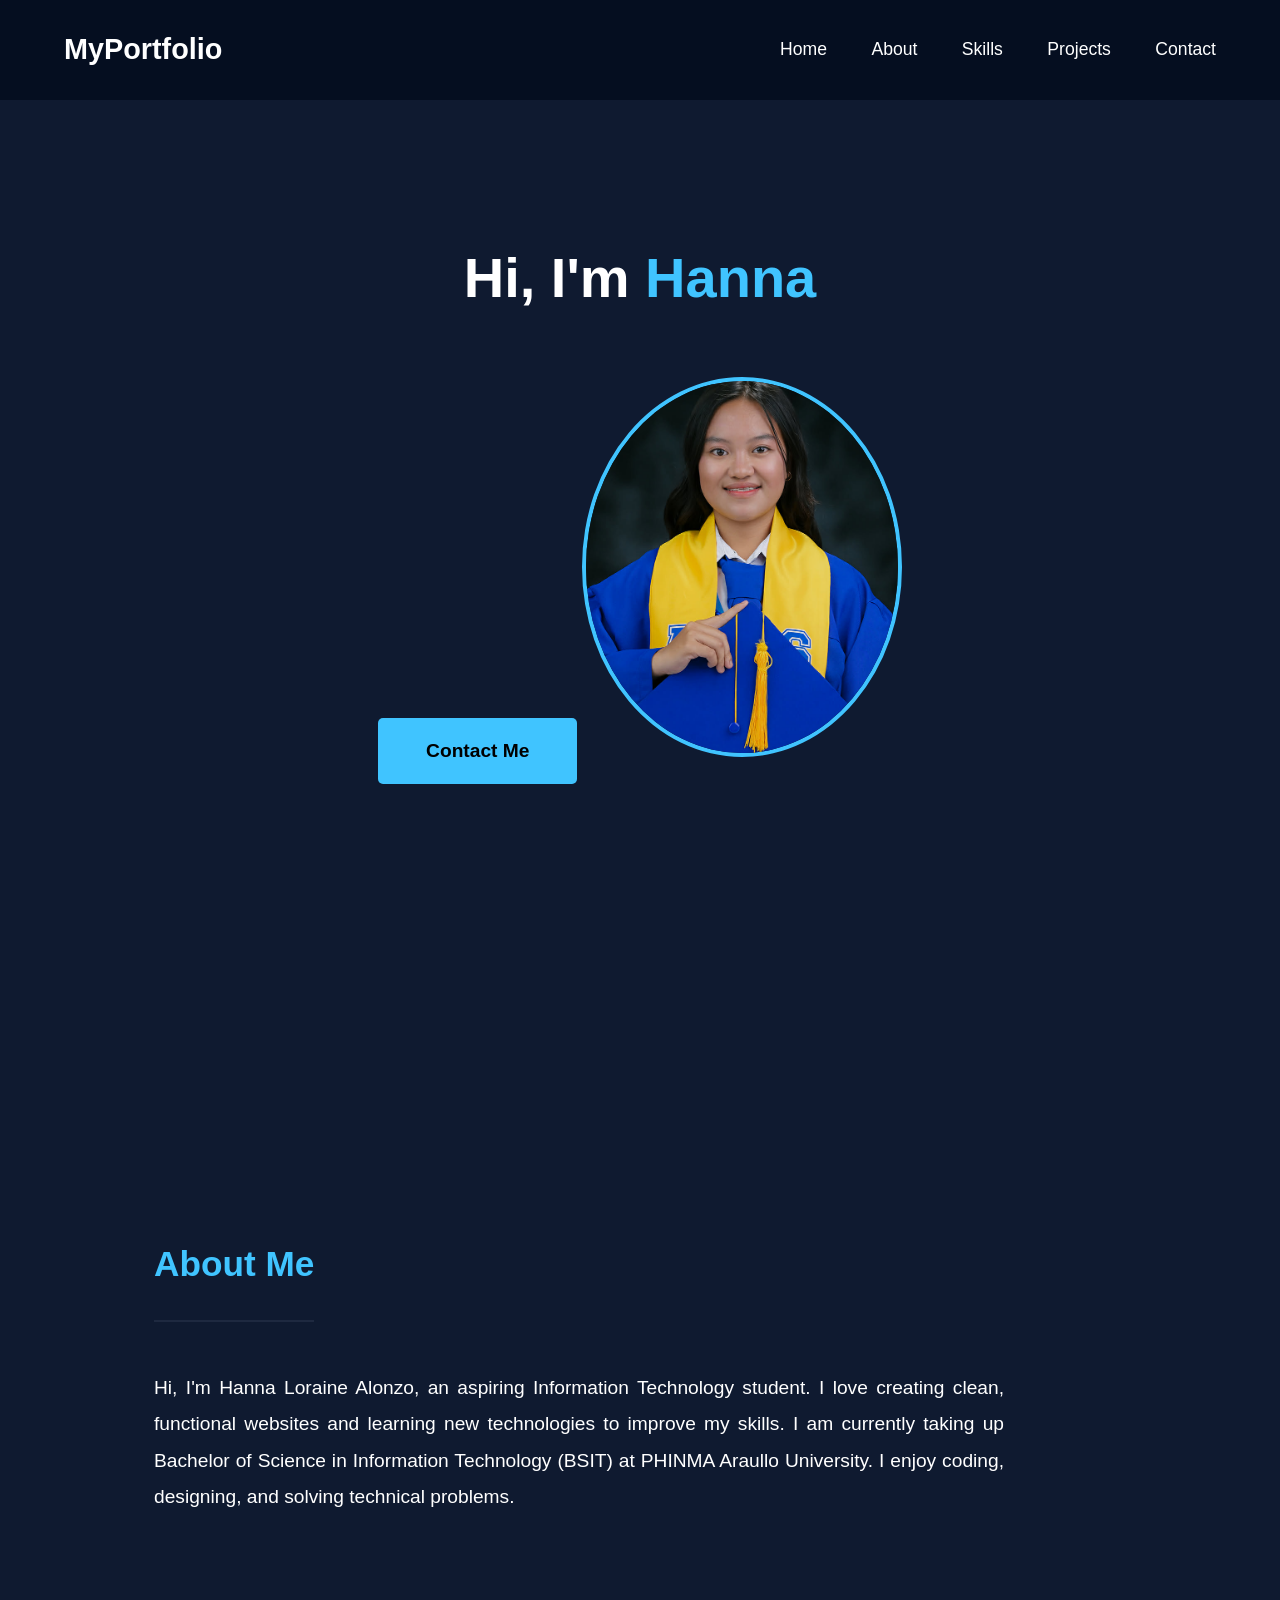
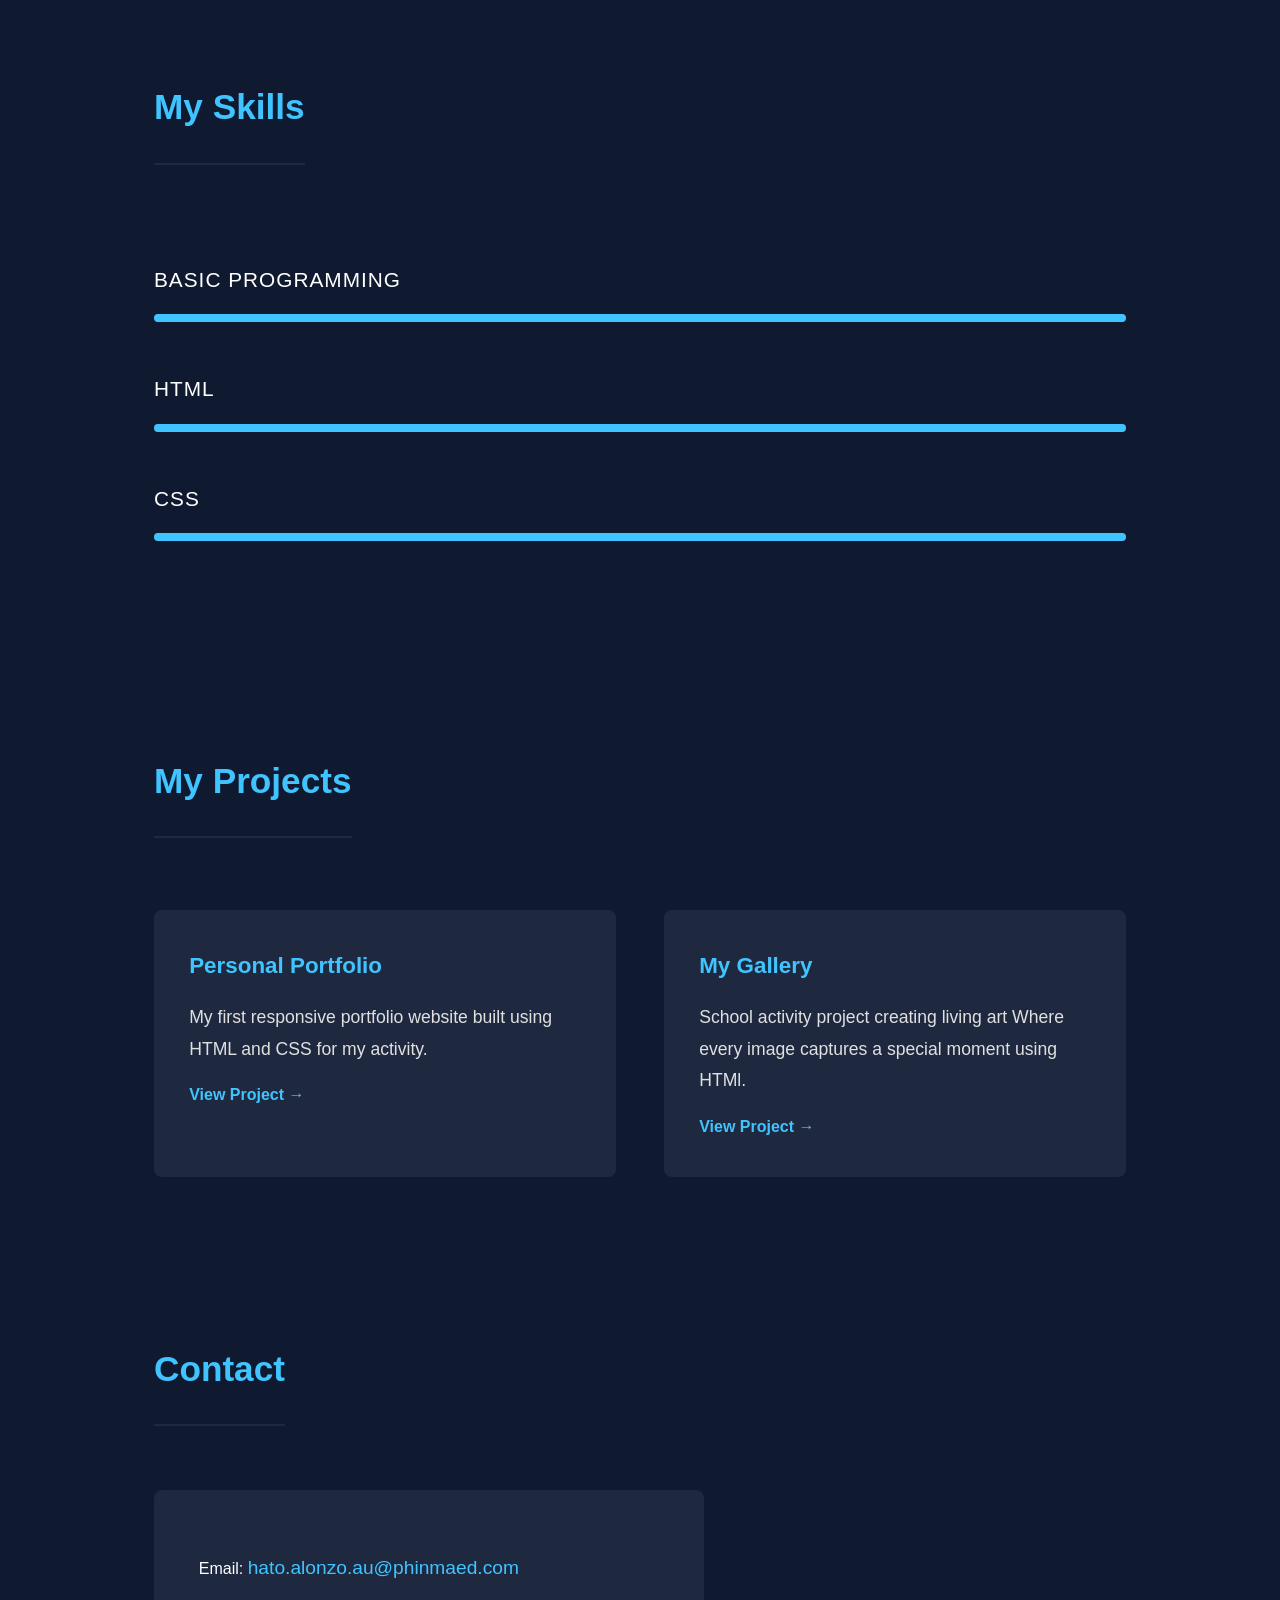
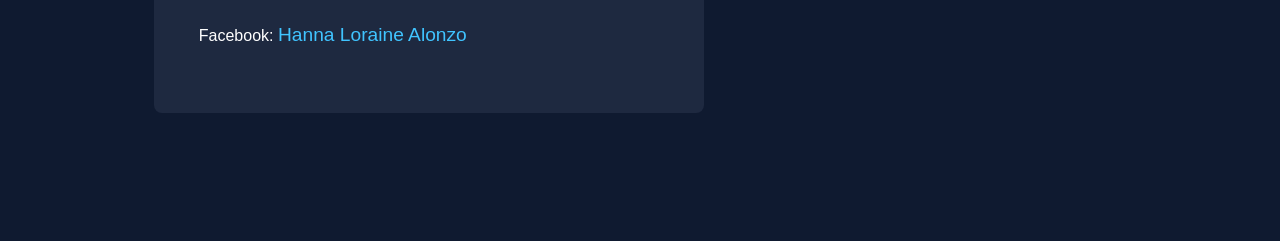
<file: index.html>
<!DOCTYPE html>
<html lang="en">
<head>
    <meta charset="UTF-8">
    <meta name="viewport" content="width=device-width, initial-scale=1.0">
    <title>My Portfolio | Hanna Loraine</title>
    <style>
        /* --- BASE STYLES --- */
        * {
            margin: 0;
            padding: 0;
            box-sizing: border-box;
            font-family: 'Arial', sans-serif;
            scroll-behavior: smooth; /* Smooth scroll (SAFE NOW) */
        }

        /* --- THEME COLORS & SPACING --- */
        :root {
            --bg-dark: #0F1A30;       /* Main Background (Dark Navy) */
            --accent-blue:#40C4FF;   /* Light Blue Accent */
            --text-white: #FFFFFF;    /* White Text */
            --card-bg: #1E2940;       /* Card Background */
            --gap-big: 10rem;         /* Big Space Between Sections */
            --gap-medium: 3rem;       /* Medium Space */
            --gap-small: 1.5rem;      /* Small Space */
        }

        body {
            background-color: var(--bg-dark);
            color: var(--text-white);
            line-height: 1.8;
            /*  MAIN FIX: Prevent passive listener conflict */
            touch-action: manipulation; 
        }

        /* --- NAVIGATION BAR --- */
        nav {
            background-color: #050E20;
            padding: 1.5rem 5%;
            display: flex;
            justify-content: space-between;
            align-items: center;
            position: sticky;
            top: 0;
            z-index: 100;
        }

        .logo {
            font-size: 1.8rem;
            font-weight: bold;
            color: var(--text-white);
        }

        .nav-links a {
            color: var(--text-white);
            text-decoration: none;
            margin-left: 2.5rem;
            font-size: 1.1rem;
            transition: 0.3s ease;
        }

        .nav-links a:hover {
            color: var(--accent-blue);
        }

        /* --- MAIN CONTAINER --- */
        .container {
            max-width: 1100px;
            margin: 0 auto;
            padding: 0 5%;
        }

        /* --- HOME SECTION --- */
        .hero {
            text-align: center;
            padding: 8rem 0;
        }

        .hero h1 {
            font-size: 3.5rem;
            margin-bottom: var(--gap-medium);
        }

        .hero h1 span {
            color: var(--accent-blue);
        }

        .contact-btn {
            display: inline-block;
            background-color: var(--accent-blue);
            color: #000;
            padding: 1rem 3rem;
            text-decoration: none;
            font-weight: bold;
            font-size: 1.2rem;
            border-radius: 5px;
            margin-bottom: var(--gap-big);
            transition: 0.3s ease;
        }

        .contact-btn:hover {
            background-color: #73D2FF;
        }

        .profile-img {
            width: 320px;
            height: 380px;
            border-radius: 50%;
            object-fit: cover;
            border: 4px solid var(--accent-blue);
        }

        /* --- SECTION HEADINGS --- */
        h2 {
            font-size: 2.2rem;
            margin: var(--gap-big) 0 var(--gap-medium);
            color: var(--accent-blue);
            border-bottom: 2px solid var(--card-bg);
            padding-bottom: var(--gap-small);
            display: inline-block;
        }

        /* --- ABOUT ME --- */
        .about-text {
            font-size: 1.2rem;
            max-width: 850px;
            text-align: justify;
            line-height: 1.9;
        }

        /* --- SKILLS --- */
        .skill-item {
            margin: var(--gap-medium) 0;
        }

        .skill-name {
            font-size: 1.3rem;
            text-transform: uppercase;
            letter-spacing: 1px;
            margin-bottom: 1rem;
        }

        .skill-bar-container {
            width: 100%;
            height: 8px;
            background-color: var(--card-bg);
            border-radius: 10px;
        }

        .skill-bar {
            height: 100%;
            background-color: var(--accent-blue);
            border-radius: 10px;
        }

        .bar-1 {width: 100%;}
        .bar-2 {width: 100%;}
        .bar-3 {width: 100%;}

        /* --- PROJECTS --- */
        .projects-grid {
            display: grid;
            grid-template-columns: repeat(auto-fit, minmax(300px, 1fr));
            gap: var(--gap-medium);
            margin-top: var(--gap-small);
        }

        .project-card {
            background-color: var(--card-bg);
            padding: 2.2rem;
            border-radius: 8px;
            transition: transform 0.3s ease;
        }

        .project-card:hover {
            transform: translateY(-5px);
        }

        .project-card h3 {
            color: var(--accent-blue);
            font-size: 1.4rem;
            margin-bottom: 1rem;
        }

        .project-card p {
            font-size: 1.1rem;
            line-height: 1.8;
            color: #e0e0e0;
        }

        .view-btn {
            display: inline-block;
            color: var(--accent-blue);
            text-decoration: none;
            font-weight: bold;
            margin-top: 1rem;
            transition: 0.3s ease;
        }

        .view-btn:hover {
            color: #73D2FF;
            text-decoration: underline;
        }

        /* --- CONTACT --- */
        .contact-card {
            background-color: var(--card-bg);
            padding: 2.8rem;
            border-radius: 8px;
            max-width: 550px;
            margin: 1rem 0 8rem;
        }

        .contact-link {
            display: inline-block;
            color: var(--accent-blue);
            text-decoration: none;
            font-size: 1.2rem;
            margin: 1rem 0;
            transition: 0.3s ease;
        }

        .contact-link:hover {
            color: #73D2FF;
            text-decoration: underline;
        }
    </style>
</head>
<body>

    <!-- NAVIGATION -->
    <nav>
        <div class="logo">MyPortfolio</div>
        <div class="nav-links">
            <a href="#home">Home</a>
            <a href="#about">About</a>
            <a href="#skills">Skills</a>
            <a href="#projects">Projects</a>
            <a href="#contact">Contact</a>
        </div>
    </nav>

    <div class="container">

        <!-- HOME SECTION -->
        <section id="home" class="hero">
            <h1>Hi, I'm <span>Hanna</span></h1>
            <a href="#contact" class="contact-btn">Contact Me</a>
            <img 
                src="profile.jpg" 
                alt="Hanna Loraine Alonzo" 
                class="profile-img"
            >
        </section>

        <!-- ABOUT SECTION -->
        <section id="about">
            <h2>About Me</h2>
            <p class="about-text">
                Hi, I'm Hanna Loraine Alonzo, an aspiring Information Technology student. I love creating clean, functional websites and learning new technologies to improve my skills. I am currently taking up Bachelor of Science in Information Technology (BSIT) at PHINMA Araullo University. I enjoy coding, designing, and solving technical problems.
            </p>
        </section>

        <!-- SKILLS SECTION -->
        <section id="skills">
            <h2>My Skills</h2>
            <div class="skill-item">
                <p class="skill-name">Basic Programming</p>
                <div class="skill-bar-container"><div class="skill-bar bar-1"></div></div>
            </div>
            <div class="skill-item">
                <p class="skill-name">HTML</p>
                <div class="skill-bar-container"><div class="skill-bar bar-2"></div></div>
            </div>
            <div class="skill-item">
                <p class="skill-name">CSS</p>
                <div class="skill-bar-container"><div class="skill-bar bar-3"></div></div>
            </div>
        </section>

        <!-- PROJECTS SECTION -->
        <section id="projects">
            <h2> My Projects</h2>
            <div class="projects-grid">
                <div class="project-card">
                    <h3>Personal Portfolio</h3>
                    <p>My first responsive portfolio website built using HTML and CSS for my activity.</p>
                    <a href="#home" class="view-btn">View Project →</a>
                </div>
                <div class="project-card">
                    <h3>My Gallery</h3>
                    <p>School activity project creating living art Where every image captures a special moment using HTMl.</p>
                    <a href="My Gallery.html" class="view-btn">View Project →</a>
                </div>
            </div>
        </section>

        <!-- CONTACT SECTION -->
        <section id="contact">
            <h2> Contact</h2>
            <div class="contact-card">
                <p> Email: 
                    <a href="mailto:hato.alonzo.au@phinmaed.com" class="contact-link">
                        hato.alonzo.au@phinmaed.com
                    </a>
                </p>
                <p> Facebook: 
                    <a href="https://www.facebook.com/100084476211222" target="_blank" class="contact-link">
                        Hanna Loraine Alonzo
                    </a>
                </p>
            </div>
        </section>

    </div>

    <!--  FIXED JAVASCRIPT (NO MORE ERRORS) -->
    <script>
        // Safe event listener (Passive mode set properly)
        document.addEventListener('touchmove', function(e) {
            // DO NOT USE preventDefault() here
        }, { passive: true });
    </script>

</body>
</html>
</file>
